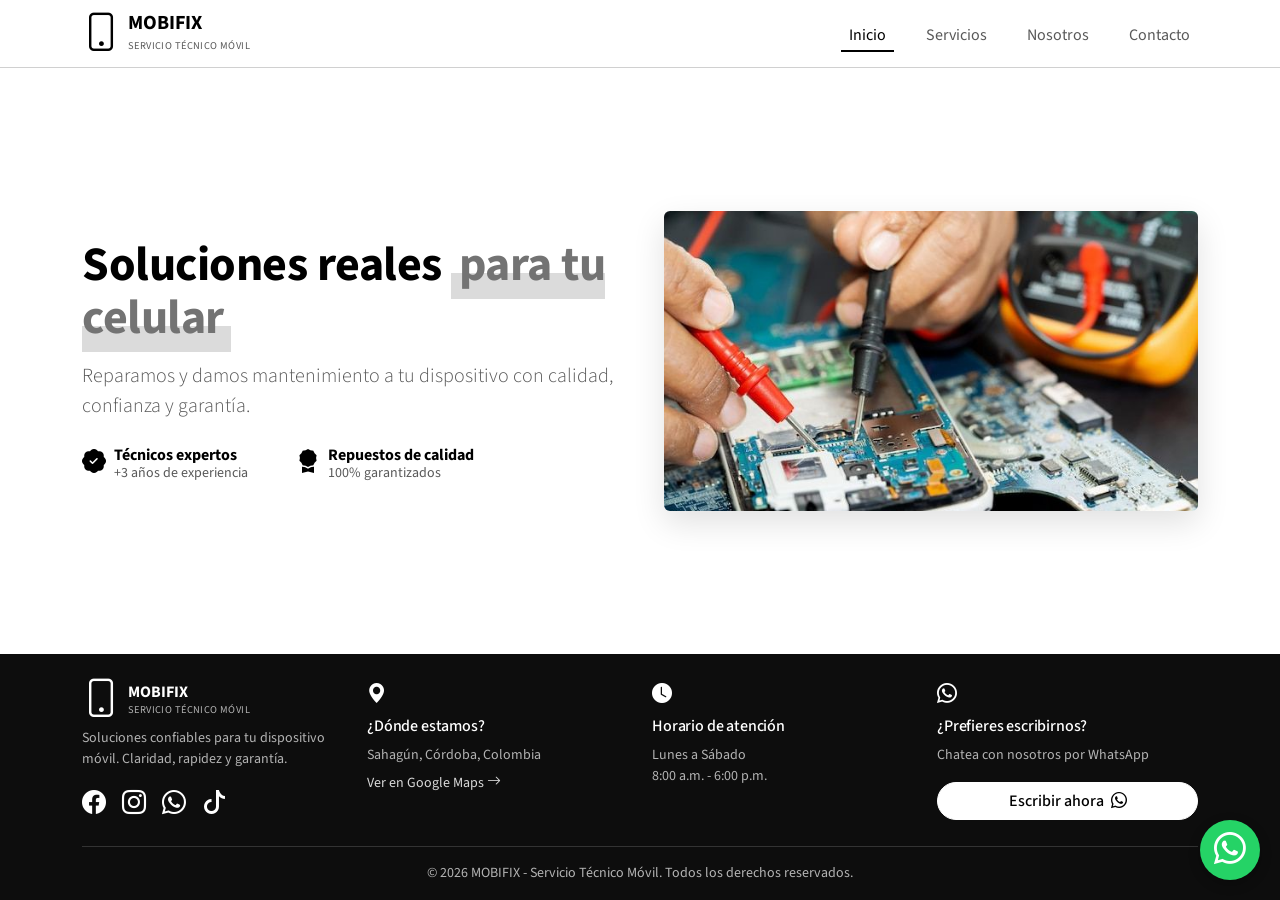
<file: index.html>
<!DOCTYPE html>
<html lang="es" data-bs-theme="light">
<head>
  <meta charset="UTF-8">
  <meta name="viewport" content="width=device-width, initial-scale=1">
  <title>MobiFix | Servicio Técnico Móvil</title>
  <meta name="description" content="Reparación y mantenimiento de celulares en Sahagún, Córdoba. Técnicos expertos, repuestos de calidad y garantía.">

  <link rel="stylesheet" href="css/bootstrap.css">
  <link rel="stylesheet" href="https://cdn.jsdelivr.net/npm/bootstrap-icons@1.11.3/font/bootstrap-icons.min.css">
  <link rel="stylesheet" href="css/estilos.css">
</head>
<body class="d-flex flex-column min-vh-100">

  <header class="site-header border-bottom">
    <nav class="navbar navbar-expand-lg">
      <div class="container">

        <a class="navbar-brand d-flex align-items-center gap-2" href="index.html">
          <i class="bi bi-phone brand-icon"></i>
          <span class="lh-1">
            <span class="d-block fw-bold">MOBIFIX</span>
            <small class="brand-sub">SERVICIO TÉCNICO MÓVIL</small>
          </span>
        </a>
        <button class="navbar-toggler border-0" type="button" data-bs-toggle="offcanvas"
                data-bs-target="#menuMovil" aria-controls="menuMovil" aria-label="Abrir menú">
          <i class="bi bi-list fs-1"></i>
        </button>
        <ul class="navbar-nav ms-auto d-none d-lg-flex flex-row gap-4">
          <li class="nav-item"><a class="nav-link active" aria-current="page" href="index.html">Inicio</a></li>
          <li class="nav-item"><a class="nav-link" href="index_servicios.html">Servicios</a></li>
          <li class="nav-item"><a class="nav-link" href="index_informacion.html">Nosotros</a></li>
          <li class="nav-item"><a class="nav-link" href="index_contacto.html">Contacto</a></li>
        </ul>
      </div>
    </nav>
  </header>

  <div class="offcanvas offcanvas-top menu-movil" tabindex="-1" id="menuMovil" aria-labelledby="menuMovilTitulo">
    <div class="offcanvas-header border-bottom">
      <div class="d-flex align-items-center gap-2" id="menuMovilTitulo">
        <i class="bi bi-phone brand-icon"></i>
        <span class="lh-1">
          <span class="d-block fw-bold">MOBIFIX</span>
          <small class="brand-sub">SERVICIO TÉCNICO MÓVIL</small>
        </span>
      </div>
      <button type="button" class="btn-close" data-bs-dismiss="offcanvas" aria-label="Cerrar menú"></button>
    </div>
    <div class="offcanvas-body p-0">
      <ul class="list-group list-group-flush">
        <li class="list-group-item"><a href="index.html"><i class="bi bi-house-door-fill"></i> Inicio</a></li>
        <li class="list-group-item"><a href="index_servicios.html"><i class="bi bi-wrench-adjustable"></i> Servicios</a></li>
        <li class="list-group-item"><a href="index_informacion.html"><i class="bi bi-people-fill"></i> Nosotros</a></li>
        <li class="list-group-item"><a href="index_contacto.html"><i class="bi bi-envelope-fill"></i> Contacto</a></li>
      </ul>
    </div>
  </div>

  <main class="flex-grow-1 d-flex align-items-center">
    <section class="hero container py-5">
      <div class="row align-items-center g-4 g-lg-5">

        <div class="col-lg-6">
          <h1 class="display-5 fw-bold mb-3">
            Soluciones reales <span class="text-acento">para tu celular</span>
          </h1>
          <p class="lead text-secondary mb-4">
            Reparamos y damos mantenimiento a tu dispositivo con calidad, confianza y garantía.
          </p>

          <ul class="list-unstyled d-flex flex-column flex-sm-row gap-3 gap-sm-5 mb-0">
            <li class="d-flex align-items-start gap-2">
              <i class="bi bi-patch-check-fill fs-4"></i>
              <div class="lh-sm">
                <strong>Técnicos expertos</strong>
                <small class="d-block text-secondary">+3 años de experiencia</small>
              </div>
            </li>
            <li class="d-flex align-items-start gap-2">
              <i class="bi bi-award-fill fs-4"></i>
              <div class="lh-sm">
                <strong>Repuestos de calidad</strong>
                <small class="d-block text-secondary">100% garantizados</small>
              </div>
            </li>
          </ul>
        </div>

        <div class="col-lg-6">
           <img src="img/imagen_inicio.jpg" class="img-fluid rounded hero-foto" alt="imagen principal">
            </div>
          </div>
        </div>

      </div>
    </section>
  </main>

  <footer class="site-footer border-top pt-4">
    <div class="container">
      <div class="row g-4 pb-4">

        <div class="col-12 col-md-6 col-lg-3">
          <div class="d-flex align-items-center gap-2 mb-2">
            <i class="bi bi-phone brand-icon"></i>
            <span class="lh-1">
              <span class="d-block fw-bold">MOBIFIX</span>
              <small class="brand-sub">SERVICIO TÉCNICO MÓVIL</small>
            </span>
          </div>
          <p class="small text-secondary mb-3">
            Soluciones confiables para tu dispositivo móvil. Claridad, rapidez y garantía.
          </p>
          <div class="redes d-flex gap-3 fs-4">
            <a href="#" aria-label="Facebook"><i class="bi bi-facebook"></i></a>
            <a href="#" aria-label="Instagram"><i class="bi bi-instagram"></i></a>
            <a href="#" aria-label="WhatsApp"><i class="bi bi-whatsapp"></i></a>
            <a href="#" aria-label="TikTok"><i class="bi bi-tiktok"></i></a>
          </div>
        </div>

        <div class="col-12 col-md-6 col-lg-3">
          <i class="bi bi-geo-alt-fill fs-5"></i>
          <h2 class="h6 mt-2">¿Dónde estamos?</h2>
          <p class="small text-secondary mb-1">Sahagún, Córdoba, Colombia</p>
          <a class="small" href="https://maps.google.com/?q=Sahagún,+Córdoba,+Colombia" target="_blank" rel="noopener">
            Ver en Google Maps <i class="bi bi-arrow-right"></i>
          </a>
        </div>

        <div class="col-12 col-md-6 col-lg-3">
          <i class="bi bi-clock-fill fs-5"></i>
          <h2 class="h6 mt-2">Horario de atención</h2>
          <p class="small text-secondary mb-0">Lunes a Sábado<br>8:00 a.m. - 6:00 p.m.</p>
        </div>

        <div class="col-12 col-md-6 col-lg-3">
          <i class="bi bi-whatsapp fs-5"></i>
          <h2 class="h6 mt-2">¿Prefieres escribirnos?</h2>
          <p class="small text-secondary">Chatea con nosotros por WhatsApp</p>
          <a class="btn btn-whatsapp w-100" href="https://wa.me/573225640018" target="_blank" rel="noopener">
            Escribir ahora <i class="bi bi-whatsapp ms-1"></i>
          </a>
        </div>

      </div>

      <div class="border-top py-3 text-center small text-secondary">
        © 2026 MOBIFIX - Servicio Técnico Móvil. Todos los derechos reservados.
      </div>
    </div>
  </footer>

  <a href="https://wa.me/573225640018?text=Hola%2C%20quisiera%20información%20sobre%20una%20reparación"
     class="whatsapp-flotante" target="_blank" rel="noopener" aria-label="Escríbenos por WhatsApp">
    <i class="bi bi-whatsapp"></i>
  </a>

  <script src="js/bootstrap.bundle.js"></script>
</body>
</html>
</file>
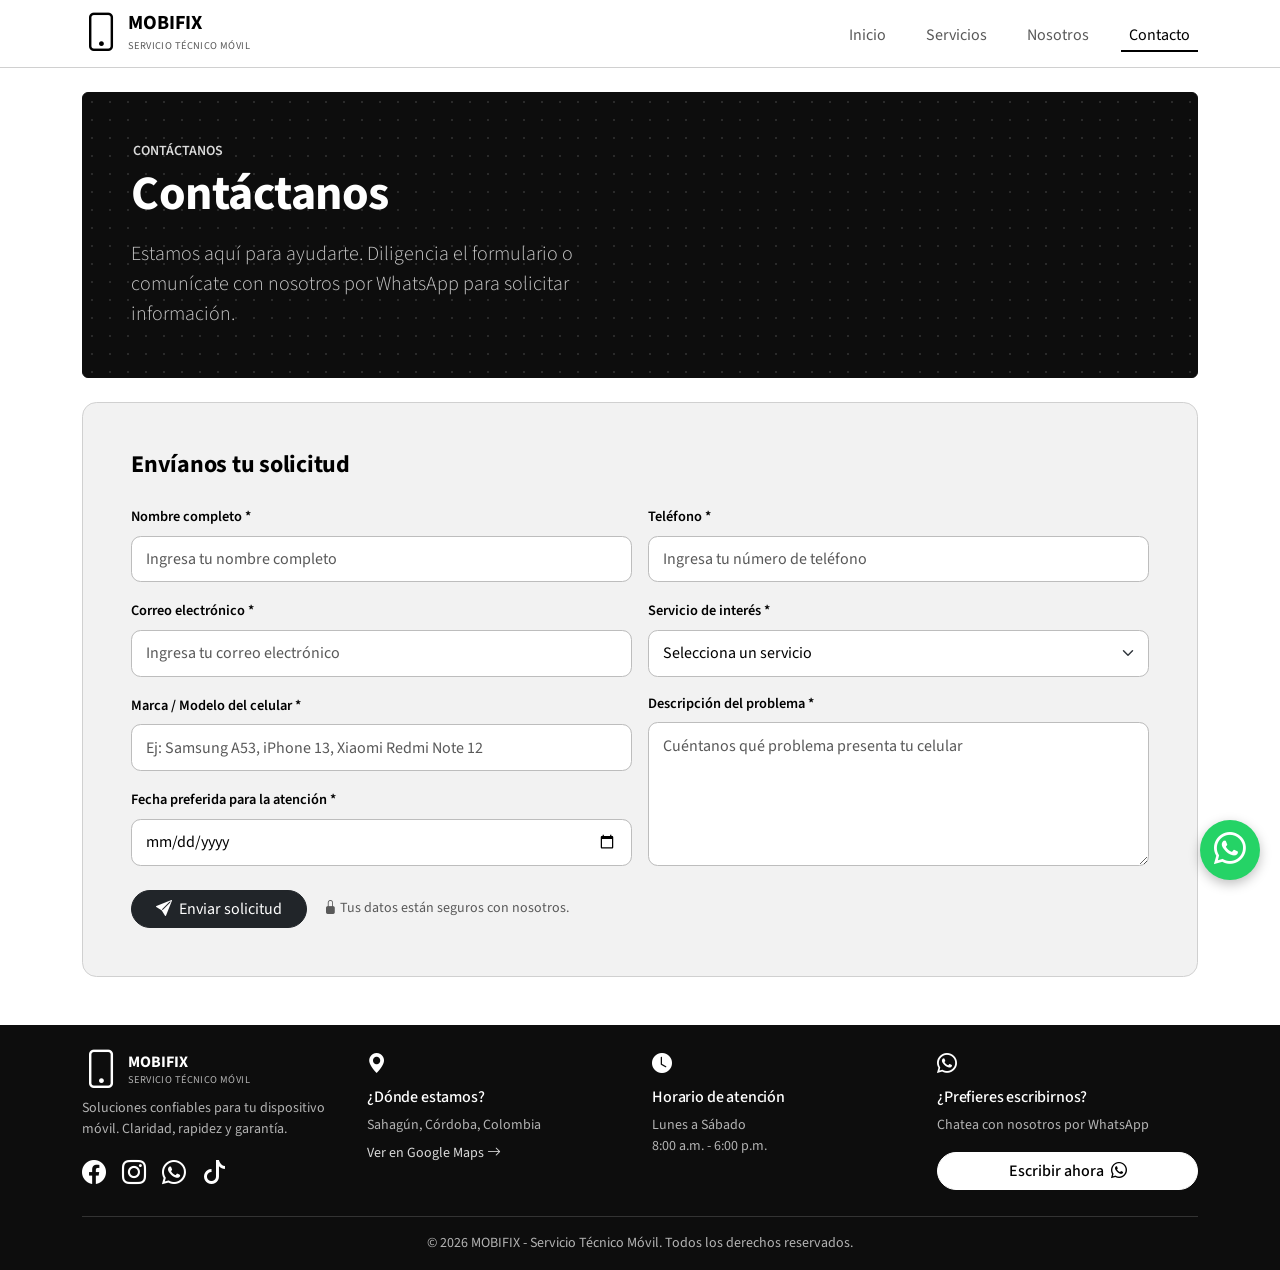
<file: index_contacto.html>
<!DOCTYPE html>
<html lang="es" data-bs-theme="light">
<head>
  <meta charset="UTF-8">
  <meta name="viewport" content="width=device-width, initial-scale=1">
  <title>Contacto | MobiFix</title>
  <meta name="description" content="Solicita una revisión técnica para tu celular en MobiFix, Sahagún, Córdoba, o escríbenos por WhatsApp.">

  <link rel="stylesheet" href="css/bootstrap.css">
  <link rel="stylesheet" href="https://cdn.jsdelivr.net/npm/bootstrap-icons@1.11.3/font/bootstrap-icons.min.css">
  <link rel="stylesheet" href="css/estilos.css">
</head>
<body class="d-flex flex-column min-vh-100">

  <header class="site-header border-bottom">
    <nav class="navbar navbar-expand-lg">
      <div class="container">

        <a class="navbar-brand d-flex align-items-center gap-2" href="index.html">
          <i class="bi bi-phone brand-icon"></i>
          <span class="lh-1">
            <span class="d-block fw-bold">MOBIFIX</span>
            <small class="brand-sub">SERVICIO TÉCNICO MÓVIL</small>
          </span>
        </a>

        <button class="navbar-toggler border-0" type="button" data-bs-toggle="offcanvas"
                data-bs-target="#menuMovil" aria-controls="menuMovil" aria-label="Abrir menú">
          <i class="bi bi-list fs-1"></i>
        </button>

        <ul class="navbar-nav ms-auto d-none d-lg-flex flex-row gap-4">
          <li class="nav-item"><a class="nav-link" href="index.html">Inicio</a></li>
          <li class="nav-item"><a class="nav-link" href="index_servicios.html">Servicios</a></li>
          <li class="nav-item"><a class="nav-link" href="index_informacion.html">Nosotros</a></li>
          <li class="nav-item"><a class="nav-link active" aria-current="page" href="index_contacto.html">Contacto</a></li>
        </ul>
      </div>
    </nav>
  </header>

  <div class="offcanvas offcanvas-top menu-movil" tabindex="-1" id="menuMovil" aria-labelledby="menuMovilTitulo">
    <div class="offcanvas-header border-bottom">
      <div class="d-flex align-items-center gap-2" id="menuMovilTitulo">
        <i class="bi bi-phone brand-icon"></i>
        <span class="lh-1">
          <span class="d-block fw-bold">MOBIFIX</span>
          <small class="brand-sub">SERVICIO TÉCNICO MÓVIL</small>
        </span>
      </div>
      <button type="button" class="btn-close" data-bs-dismiss="offcanvas" aria-label="Cerrar menú"></button>
    </div>
    <div class="offcanvas-body p-0">
      <ul class="list-group list-group-flush">
        <li class="list-group-item"><a href="index.html"><i class="bi bi-house-door-fill"></i> Inicio</a></li>
        <li class="list-group-item"><a href="index_servicios.html"><i class="bi bi-wrench-adjustable"></i> Servicios</a></li>
        <li class="list-group-item"><a href="index_informacion.html"><i class="bi bi-people-fill"></i> Nosotros</a></li>
        <li class="list-group-item"><a href="index_contacto.html"><i class="bi bi-envelope-fill"></i> Contacto</a></li>
      </ul>
    </div>
  </div>

  <main class="flex-grow-1">

    <!-- Portada -->
    <section class="container py-4">
      <div class="portada-nosotros rounded border p-4 p-lg-5">
        <p class="text-acento fw-semibold small text-uppercase mb-1">Contáctanos</p>
        <h1 class="display-5 fw-bold mb-3">Contáctanos</h1>
        <p class="lead text-secondary mb-0 col-lg-6 px-0">
          Estamos aquí para ayudarte. Diligencia el formulario o comunícate con nosotros por WhatsApp para solicitar información.
        </p>
      </div>
    </section>

    <section class="container pb-5">
      <div class="card tarjeta">
        <div class="card-body p-4 p-lg-5">
          <h2 class="h4 fw-bold mb-4">Envíanos tu solicitud</h2>

          <form action="#" method="post" id="formularioContacto">
            <div class="row g-3">

              <!-- Columna izquierda -->
              <div class="col-md-6 d-flex flex-column gap-3">
                <div>
                  <label for="nombre" class="form-label">Nombre completo *</label>
                  <input type="text" class="form-control" id="nombre" name="nombre"
                         placeholder="Ingresa tu nombre completo" autocomplete="name" required>
                </div>
                <div>
                  <label for="correo" class="form-label">Correo electrónico *</label>
                  <input type="email" class="form-control" id="correo" name="correo"
                         placeholder="Ingresa tu correo electrónico" autocomplete="email" required>
                </div>
                <div>
                  <label for="modelo" class="form-label">Marca / Modelo del celular *</label>
                  <input type="text" class="form-control" id="modelo" name="modelo"
                         placeholder="Ej: Samsung A53, iPhone 13, Xiaomi Redmi Note 12" required>
                </div>
                <div>
                  <label for="fecha" class="form-label">Fecha preferida para la atención *</label>
                  <input type="date" class="form-control" id="fecha" name="fecha" required>
                </div>
              </div>

              <div class="col-md-6 d-flex flex-column gap-3">
                <div>
                  <label for="telefono" class="form-label">Teléfono *</label>
                  <input type="tel" class="form-control" id="telefono" name="telefono"
                         placeholder="Ingresa tu número de teléfono" autocomplete="tel" required>
                </div>
                <div>
                  <label for="servicio" class="form-label">Servicio de interés *</label>
                  <select class="form-select" id="servicio" name="servicio" required>
                    <option value="" selected disabled>Selecciona un servicio</option>
                    <option value="pantalla">Cambio de pantalla</option>
                    <option value="bateria">Cambio de batería</option>
                    <option value="puerto">Puerto de carga</option>
                    <option value="software">Software</option>
                    <option value="diagnostico">Diagnóstico técnico</option>
                    <option value="mantenimiento">Mantenimiento</option>
                    <option value="otro">Otro</option>
                  </select>
                </div>
                <div class="flex-grow-1 d-flex flex-column">
                  <label for="descripcion" class="form-label">Descripción del problema *</label>
                  <textarea class="form-control flex-grow-1" id="descripcion" name="descripcion" rows="5"
                            placeholder="Cuéntanos qué problema presenta tu celular" required></textarea>
                </div>
              </div>

            </div>

            <div class="d-flex flex-column flex-sm-row align-items-sm-center gap-3 mt-4">
              <button type="submit" class="btn btn-dark px-4">
                <i class="bi bi-send-fill me-1"></i> Enviar solicitud
              </button>
              <small class="text-secondary"><i class="bi bi-lock-fill"></i> Tus datos están seguros con nosotros.</small>
            </div>
          </form>

        </div>
      </div>
    </section>
  </main>

  <footer class="site-footer border-top pt-4">
    <div class="container">
      <div class="row g-4 pb-4">

        <div class="col-12 col-md-6 col-lg-3">
          <div class="d-flex align-items-center gap-2 mb-2">
            <i class="bi bi-phone brand-icon"></i>
            <span class="lh-1">
              <span class="d-block fw-bold">MOBIFIX</span>
              <small class="brand-sub">SERVICIO TÉCNICO MÓVIL</small>
            </span>
          </div>
          <p class="small text-secondary mb-3">Soluciones confiables para tu dispositivo móvil. Claridad, rapidez y garantía.</p>
          <div class="redes d-flex gap-3 fs-4">
            <a href="#" aria-label="Facebook"><i class="bi bi-facebook"></i></a>
            <a href="#" aria-label="Instagram"><i class="bi bi-instagram"></i></a>
            <a href="#" aria-label="WhatsApp"><i class="bi bi-whatsapp"></i></a>
            <a href="#" aria-label="TikTok"><i class="bi bi-tiktok"></i></a>
          </div>
        </div>

        <div class="col-12 col-md-6 col-lg-3">
          <i class="bi bi-geo-alt-fill fs-5"></i>
          <h2 class="h6 mt-2">¿Dónde estamos?</h2>
          <p class="small text-secondary mb-1">Sahagún, Córdoba, Colombia</p>
          <a class="small" href="https://maps.google.com/?q=Sahagún,+Córdoba,+Colombia" target="_blank" rel="noopener">Ver en Google Maps <i class="bi bi-arrow-right"></i></a>
        </div>

        <div class="col-12 col-md-6 col-lg-3">
          <i class="bi bi-clock-fill fs-5"></i>
          <h2 class="h6 mt-2">Horario de atención</h2>
          <p class="small text-secondary mb-0">Lunes a Sábado<br>8:00 a.m. - 6:00 p.m.</p>
        </div>

        <div class="col-12 col-md-6 col-lg-3">
          <i class="bi bi-whatsapp fs-5"></i>
          <h2 class="h6 mt-2">¿Prefieres escribirnos?</h2>
          <p class="small text-secondary">Chatea con nosotros por WhatsApp</p>
          <a class="btn btn-whatsapp w-100" href="https://wa.me/573225640018" target="_blank" rel="noopener">Escribir ahora <i class="bi bi-whatsapp ms-1"></i></a>
        </div>

      </div>
      <div class="border-top py-3 text-center small text-secondary">
        © 2026 MOBIFIX - Servicio Técnico Móvil. Todos los derechos reservados.
      </div>
    </div>
  </footer>

  <a href="https://wa.me/573225640018?text=Hola%2C%20quisiera%20información%20sobre%20una%20reparación"
     class="whatsapp-flotante" target="_blank" rel="noopener" aria-label="Escríbenos por WhatsApp">
    <i class="bi bi-whatsapp"></i>
  </a>

  <script src="js/bootstrap.bundle.js"></script>
</body>
</html>
</file>
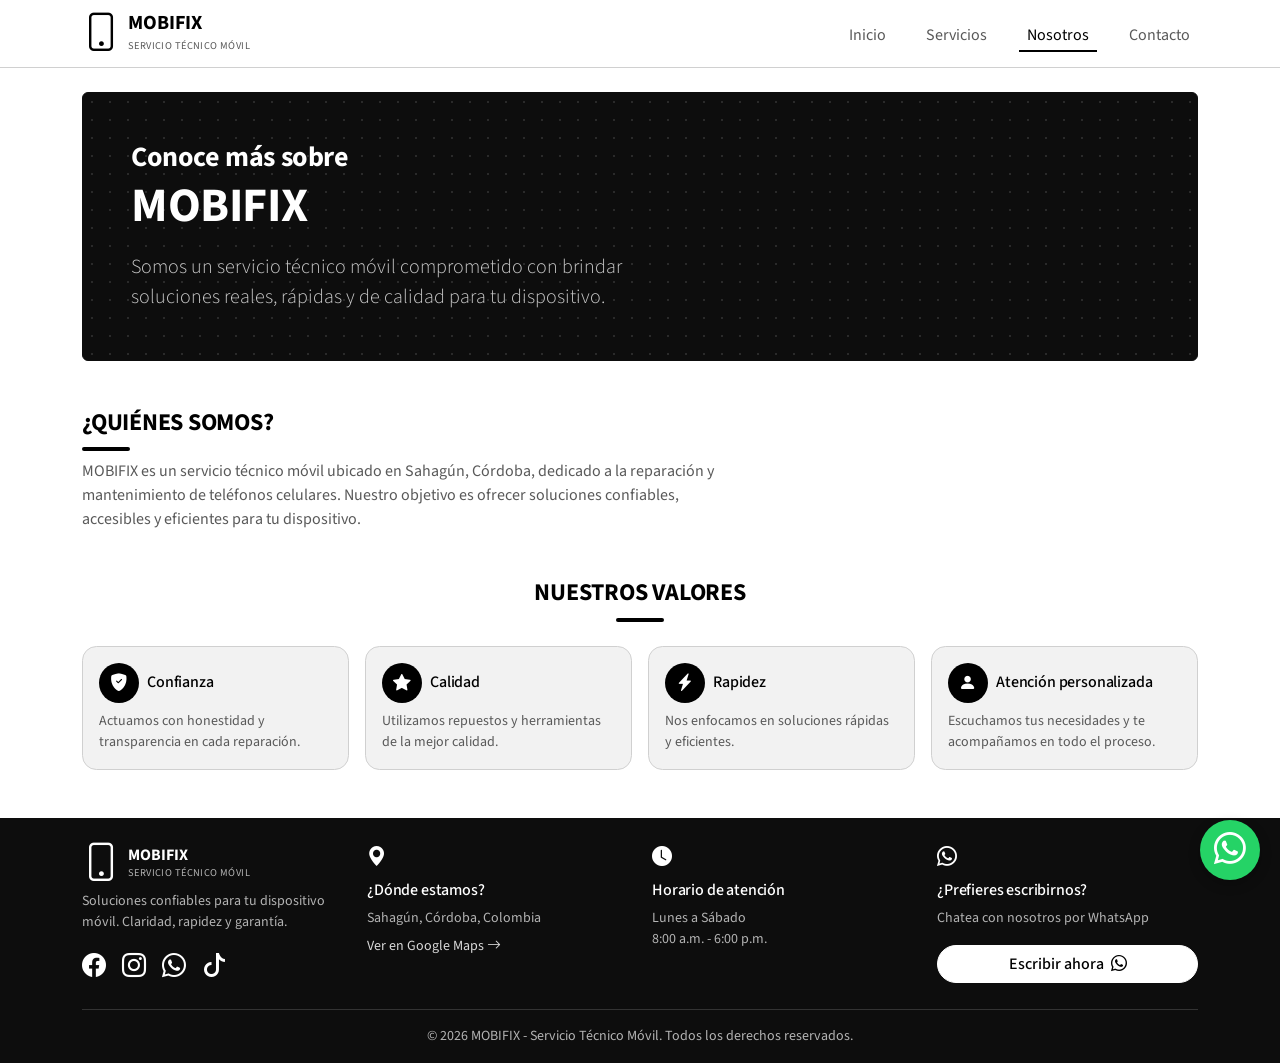
<file: index_informacion.html>
<!DOCTYPE html>
<html lang="es" data-bs-theme="light">
<head>
  <meta charset="UTF-8">
  <meta name="viewport" content="width=device-width, initial-scale=1">
  <title>Nosotros | MobiFix</title>
  <meta name="description" content="Conoce MobiFix, servicio técnico móvil en Sahagún, Córdoba: quiénes somos y nuestros valores.">

  <link rel="stylesheet" href="css/bootstrap.css">
  <link rel="stylesheet" href="https://cdn.jsdelivr.net/npm/bootstrap-icons@1.11.3/font/bootstrap-icons.min.css">
  <link rel="stylesheet" href="css/estilos.css">
</head>
<body class="d-flex flex-column min-vh-100">

  <header class="site-header border-bottom">
    <nav class="navbar navbar-expand-lg">
      <div class="container">

        <a class="navbar-brand d-flex align-items-center gap-2" href="index.html">
          <i class="bi bi-phone brand-icon"></i>
          <span class="lh-1">
            <span class="d-block fw-bold">MOBIFIX</span>
            <small class="brand-sub">SERVICIO TÉCNICO MÓVIL</small>
          </span>
        </a>

        <button class="navbar-toggler border-0" type="button" data-bs-toggle="offcanvas"
                data-bs-target="#menuMovil" aria-controls="menuMovil" aria-label="Abrir menú">
          <i class="bi bi-list fs-1"></i>
        </button>

        <ul class="navbar-nav ms-auto d-none d-lg-flex flex-row gap-4">
          <li class="nav-item"><a class="nav-link" href="index.html">Inicio</a></li>
          <li class="nav-item"><a class="nav-link" href="index_servicios.html">Servicios</a></li>
          <li class="nav-item"><a class="nav-link active" aria-current="page" href="index_informacion.html">Nosotros</a></li>
          <li class="nav-item"><a class="nav-link" href="index_contacto.html">Contacto</a></li>
        </ul>
      </div>
    </nav>
  </header>

  <div class="offcanvas offcanvas-top menu-movil" tabindex="-1" id="menuMovil" aria-labelledby="menuMovilTitulo">
    <div class="offcanvas-header border-bottom">
      <div class="d-flex align-items-center gap-2" id="menuMovilTitulo">
        <i class="bi bi-phone brand-icon"></i>
        <span class="lh-1">
          <span class="d-block fw-bold">MOBIFIX</span>
          <small class="brand-sub">SERVICIO TÉCNICO MÓVIL</small>
        </span>
      </div>
      <button type="button" class="btn-close" data-bs-dismiss="offcanvas" aria-label="Cerrar menú"></button>
    </div>
    <div class="offcanvas-body p-0">
      <ul class="list-group list-group-flush">
        <li class="list-group-item"><a href="index.html"><i class="bi bi-house-door-fill"></i> Inicio</a></li>
        <li class="list-group-item"><a href="index_servicios.html"><i class="bi bi-wrench-adjustable"></i> Servicios</a></li>
        <li class="list-group-item"><a href="index_informacion.html"><i class="bi bi-people-fill"></i> Nosotros</a></li>
        <li class="list-group-item"><a href="index_contacto.html"><i class="bi bi-envelope-fill"></i> Contacto</a></li>
      </ul>
    </div>
  </div>

  <main class="flex-grow-1">

    <section class="container py-4">
      <div class="portada-nosotros rounded border p-4 p-lg-5">
        <h1 class="fw-bold mb-3">
          <span class="d-block h3 fw-bold mb-1">Conoce más sobre</span>
          <span class="display-5 fw-bold">MOBIFIX</span>
        </h1>
        <p class="lead text-secondary mb-0 col-lg-6 px-0">
          Somos un servicio técnico móvil comprometido con brindar soluciones reales, rápidas y de calidad para tu dispositivo.
        </p>
      </div>
    </section>

    <section class="container py-4">
      <h2 class="h4 fw-bold text-uppercase">¿Quiénes somos?</h2>
      <p class="text-secondary col-lg-7 px-0 mb-0">
        MOBIFIX es un servicio técnico móvil ubicado en Sahagún, Córdoba, dedicado a la reparación y mantenimiento de teléfonos celulares. Nuestro objetivo es ofrecer soluciones confiables, accesibles y eficientes para tu dispositivo.
      </p>
    </section>

    <section class="container py-4 pb-5">
      <h2 class="h4 fw-bold text-uppercase text-center text-lg-center mb-4">Nuestros valores</h2>
      <div class="row g-3">

        <div class="col-12 col-md-6 col-lg-3">
          <div class="card tarjeta h-100">
            <div class="card-body">
              <h3 class="h6 d-flex align-items-center gap-2 mb-2"><i class="bi bi-shield-fill-check fs-4"></i> Confianza</h3>
              <p class="small text-secondary mb-0">Actuamos con honestidad y transparencia en cada reparación.</p>
            </div>
          </div>
        </div>

        <div class="col-12 col-md-6 col-lg-3">
          <div class="card tarjeta h-100">
            <div class="card-body">
              <h3 class="h6 d-flex align-items-center gap-2 mb-2"><i class="bi bi-star-fill fs-4"></i> Calidad</h3>
              <p class="small text-secondary mb-0">Utilizamos repuestos y herramientas de la mejor calidad.</p>
            </div>
          </div>
        </div>

        <div class="col-12 col-md-6 col-lg-3">
          <div class="card tarjeta h-100">
            <div class="card-body">
              <h3 class="h6 d-flex align-items-center gap-2 mb-2"><i class="bi bi-lightning-charge-fill fs-4"></i> Rapidez</h3>
              <p class="small text-secondary mb-0">Nos enfocamos en soluciones rápidas y eficientes.</p>
            </div>
          </div>
        </div>

        <div class="col-12 col-md-6 col-lg-3">
          <div class="card tarjeta h-100">
            <div class="card-body">
              <h3 class="h6 d-flex align-items-center gap-2 mb-2"><i class="bi bi-person-fill fs-4"></i> Atención personalizada</h3>
              <p class="small text-secondary mb-0">Escuchamos tus necesidades y te acompañamos en todo el proceso.</p>
            </div>
          </div>
        </div>

      </div>
    </section>
  </main>

  <footer class="site-footer border-top pt-4">
    <div class="container">
      <div class="row g-4 pb-4">

        <div class="col-12 col-md-6 col-lg-3">
          <div class="d-flex align-items-center gap-2 mb-2">
            <i class="bi bi-phone brand-icon"></i>
            <span class="lh-1">
              <span class="d-block fw-bold">MOBIFIX</span>
              <small class="brand-sub">SERVICIO TÉCNICO MÓVIL</small>
            </span>
          </div>
          <p class="small text-secondary mb-3">Soluciones confiables para tu dispositivo móvil. Claridad, rapidez y garantía.</p>
          <div class="redes d-flex gap-3 fs-4">
            <a href="#" aria-label="Facebook"><i class="bi bi-facebook"></i></a>
            <a href="#" aria-label="Instagram"><i class="bi bi-instagram"></i></a>
            <a href="#" aria-label="WhatsApp"><i class="bi bi-whatsapp"></i></a>
            <a href="#" aria-label="TikTok"><i class="bi bi-tiktok"></i></a>
          </div>
        </div>

        <div class="col-12 col-md-6 col-lg-3">
          <i class="bi bi-geo-alt-fill fs-5"></i>
          <h2 class="h6 mt-2">¿Dónde estamos?</h2>
          <p class="small text-secondary mb-1">Sahagún, Córdoba, Colombia</p>
          <a class="small" href="https://maps.google.com/?q=Sahagún,+Córdoba,+Colombia" target="_blank" rel="noopener">Ver en Google Maps <i class="bi bi-arrow-right"></i></a>
        </div>

        <div class="col-12 col-md-6 col-lg-3">
          <i class="bi bi-clock-fill fs-5"></i>
          <h2 class="h6 mt-2">Horario de atención</h2>
          <p class="small text-secondary mb-0">Lunes a Sábado<br>8:00 a.m. - 6:00 p.m.</p>
        </div>

        <div class="col-12 col-md-6 col-lg-3">
          <i class="bi bi-whatsapp fs-5"></i>
          <h2 class="h6 mt-2">¿Prefieres escribirnos?</h2>
          <p class="small text-secondary">Chatea con nosotros por WhatsApp</p>
          <a class="btn btn-whatsapp w-100" href="https://wa.me/573225640018" target="_blank" rel="noopener">Escribir ahora <i class="bi bi-whatsapp ms-1"></i></a>
        </div>

      </div>
      <div class="border-top py-3 text-center small text-secondary">
        © 2026 MOBIFIX - Servicio Técnico Móvil. Todos los derechos reservados.
      </div>
    </div>
  </footer>

  <a href="https://wa.me/573225640018?text=Hola%2C%20quisiera%20información%20sobre%20una%20reparación"
     class="whatsapp-flotante" target="_blank" rel="noopener" aria-label="Escríbenos por WhatsApp">
    <i class="bi bi-whatsapp"></i>
  </a>

  <script src="js/bootstrap.bundle.js"></script>
</body>
</html>
</file>
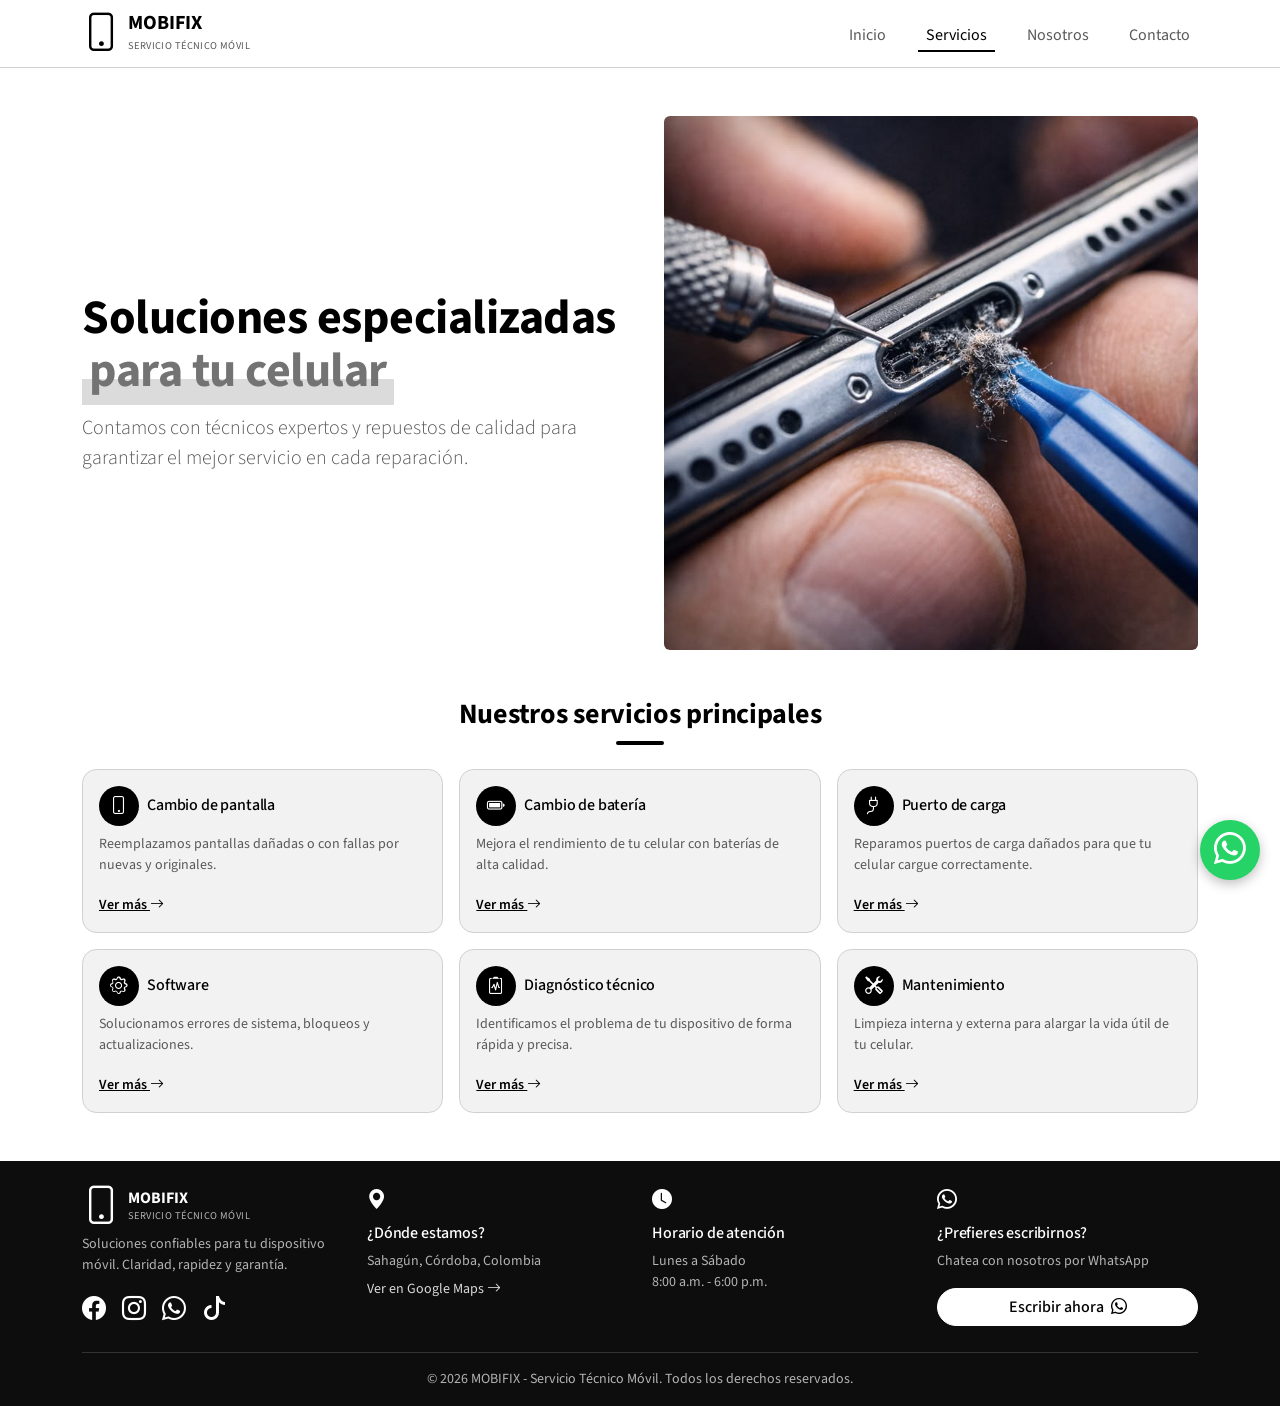
<file: index_servicios.html>
<!DOCTYPE html>
<html lang="es" data-bs-theme="light">
<head>
  <meta charset="UTF-8">
  <meta name="viewport" content="width=device-width, initial-scale=1">
  <title>Servicios | MobiFix</title>
  <meta name="description" content="Cambio de pantalla, batería, puerto de carga, software, diagnóstico y mantenimiento de celulares en Sahagún, Córdoba.">

  <link rel="stylesheet" href="css/bootstrap.css">
  <link rel="stylesheet" href="https://cdn.jsdelivr.net/npm/bootstrap-icons@1.11.3/font/bootstrap-icons.min.css">
  <link rel="stylesheet" href="css/estilos.css">
</head>
<body class="d-flex flex-column min-vh-100">

  <header class="site-header border-bottom">
    <nav class="navbar navbar-expand-lg">
      <div class="container">

        <a class="navbar-brand d-flex align-items-center gap-2" href="index.html">
          <i class="bi bi-phone brand-icon"></i>
          <span class="lh-1">
            <span class="d-block fw-bold">MOBIFIX</span>
            <small class="brand-sub">SERVICIO TÉCNICO MÓVIL</small>
          </span>
        </a>

        <button class="navbar-toggler border-0" type="button" data-bs-toggle="offcanvas"
                data-bs-target="#menuMovil" aria-controls="menuMovil" aria-label="Abrir menú">
          <i class="bi bi-list fs-1"></i>
        </button>

        <ul class="navbar-nav ms-auto d-none d-lg-flex flex-row gap-4">
          <li class="nav-item"><a class="nav-link" href="index.html">Inicio</a></li>
          <li class="nav-item"><a class="nav-link active" aria-current="page" href="index_servicios.html">Servicios</a></li>
          <li class="nav-item"><a class="nav-link" href="index_informacion.html">Nosotros</a></li>
          <li class="nav-item"><a class="nav-link" href="index_contacto.html">Contacto</a></li>
        </ul>
      </div>
    </nav>
  </header>


  <div class="offcanvas offcanvas-top menu-movil" tabindex="-1" id="menuMovil" aria-labelledby="menuMovilTitulo">
    <div class="offcanvas-header border-bottom">
      <div class="d-flex align-items-center gap-2" id="menuMovilTitulo">
        <i class="bi bi-phone brand-icon"></i>
        <span class="lh-1">
          <span class="d-block fw-bold">MOBIFIX</span>
          <small class="brand-sub">SERVICIO TÉCNICO MÓVIL</small>
        </span>
      </div>
      <button type="button" class="btn-close" data-bs-dismiss="offcanvas" aria-label="Cerrar menú"></button>
    </div>
    <div class="offcanvas-body p-0">
      <ul class="list-group list-group-flush">
        <li class="list-group-item"><a href="index.html"><i class="bi bi-house-door-fill"></i> Inicio</a></li>
        <li class="list-group-item"><a href="index_servicios.html"><i class="bi bi-wrench-adjustable"></i> Servicios</a></li>
        <li class="list-group-item"><a href="index_informacion.html"><i class="bi bi-people-fill"></i> Nosotros</a></li>
        <li class="list-group-item"><a href="index_contacto.html"><i class="bi bi-envelope-fill"></i> Contacto</a></li>
      </ul>
    </div>
  </div>

  <main class="flex-grow-1">

    <section class="hero container py-5">
      <div class="row align-items-center g-4 g-lg-5">
        <div class="col-lg-6">
          <h1 class="display-5 fw-bold mb-3">
            Soluciones especializadas <span class="text-acento">para tu celular</span>
          </h1>
          <p class="lead text-secondary mb-0">
            Contamos con técnicos expertos y repuestos de calidad para garantizar el mejor servicio en cada reparación.
          </p>
        </div>
        <div class="col-lg-6">
          <img src="img/imagen_servicio_principal.jpg" class="img-fluid rounded" alt="imagen servicio principal">
            </div>
          </div>
        </div>
      </div>
    </section>

    <section class="container pb-5">
      <h2 class="h3 fw-bold text-center mb-4">Nuestros servicios principales</h2>

      <div class="row g-3">

        <div class="col-6 col-lg-4">
          <div class="card tarjeta h-100">
            <div class="card-body">
              <h3 class="h6 d-flex align-items-center gap-2 mb-2"><i class="bi bi-phone fs-5"></i> Cambio de pantalla</h3>
              <p class="small text-secondary">Reemplazamos pantallas dañadas o con fallas por nuevas y originales.</p>
              <a href="#" class="small fw-semibold stretched-link" data-bs-toggle="modal" data-bs-target="#modalPantalla">Ver más <i class="bi bi-arrow-right"></i></a>
            </div>
          </div>
        </div>

        <div class="col-6 col-lg-4">
          <div class="card tarjeta h-100">
            <div class="card-body">
              <h3 class="h6 d-flex align-items-center gap-2 mb-2"><i class="bi bi-battery-full fs-5"></i> Cambio de batería</h3>
              <p class="small text-secondary">Mejora el rendimiento de tu celular con baterías de alta calidad.</p>
              <a href="#" class="small fw-semibold stretched-link" data-bs-toggle="modal" data-bs-target="#modalBateria">Ver más <i class="bi bi-arrow-right"></i></a>
            </div>
          </div>
        </div>

        <div class="col-6 col-lg-4">
          <div class="card tarjeta h-100">
            <div class="card-body">
              <h3 class="h6 d-flex align-items-center gap-2 mb-2"><i class="bi bi-plug fs-5"></i> Puerto de carga</h3>
              <p class="small text-secondary">Reparamos puertos de carga dañados para que tu celular cargue correctamente.</p>
              <a href="#" class="small fw-semibold stretched-link" data-bs-toggle="modal" data-bs-target="#modalPuerto">Ver más <i class="bi bi-arrow-right"></i></a>
            </div>
          </div>
        </div>

        <div class="col-6 col-lg-4">
          <div class="card tarjeta h-100">
            <div class="card-body">
              <h3 class="h6 d-flex align-items-center gap-2 mb-2"><i class="bi bi-gear fs-5"></i> Software</h3>
              <p class="small text-secondary">Solucionamos errores de sistema, bloqueos y actualizaciones.</p>
              <a href="#" class="small fw-semibold stretched-link" data-bs-toggle="modal" data-bs-target="#modalSoftware">Ver más <i class="bi bi-arrow-right"></i></a>
            </div>
          </div>
        </div>

        <div class="col-6 col-lg-4">
          <div class="card tarjeta h-100">
            <div class="card-body">
              <h3 class="h6 d-flex align-items-center gap-2 mb-2"><i class="bi bi-clipboard2-pulse fs-5"></i> Diagnóstico técnico</h3>
              <p class="small text-secondary">Identificamos el problema de tu dispositivo de forma rápida y precisa.</p>
              <a href="#" class="small fw-semibold stretched-link" data-bs-toggle="modal" data-bs-target="#modalDiagnostico">Ver más <i class="bi bi-arrow-right"></i></a>
            </div>
          </div>
        </div>

        <div class="col-6 col-lg-4">
          <div class="card tarjeta h-100">
            <div class="card-body">
              <h3 class="h6 d-flex align-items-center gap-2 mb-2"><i class="bi bi-tools fs-5"></i> Mantenimiento</h3>
              <p class="small text-secondary">Limpieza interna y externa para alargar la vida útil de tu celular.</p>
              <a href="#" class="small fw-semibold stretched-link" data-bs-toggle="modal" data-bs-target="#modalMantenimiento">Ver más <i class="bi bi-arrow-right"></i></a>
            </div>
          </div>
        </div>

      </div>
    </section>
  </main>

  <div class="modal fade" id="modalPantalla" tabindex="-1" aria-labelledby="tituloPantalla" aria-hidden="true">
    <div class="modal-dialog modal-xl modal-dialog-scrollable modal-fullscreen-md-down">
      <div class="modal-content">
        <div class="modal-header">
          <button type="button" class="btn btn-sm btn-outline-secondary" data-bs-dismiss="modal"><i class="bi bi-arrow-left"></i> Volver a servicios</button>
          <button type="button" class="btn-close" data-bs-dismiss="modal" aria-label="Cerrar"></button>
        </div>
        <div class="modal-body">
          <div class="row align-items-center g-4 mb-4">
            <div class="col-lg-6">
              <h2 class="display-6 fw-bold" id="tituloPantalla">Cambio de <span class="text-acento">pantalla</span></h2>
              <p class="text-secondary">Reemplazamos pantallas dañadas o con fallas por nuevas y originales, devolviendo la imagen y funcionalidad perfecta a tu celular.</p>
              <a href="index_contacto.html" class="btn btn-dark">Solicitar reparación <i class="bi bi-chat-fill ms-1"></i></a>
            </div>
            <div class="col-lg-6">
              <div class="hero-imagen ratio ratio-16x9 rounded border" role="img" aria-label="Imagen del servicio (pendiente)">
                <div class="d-flex align-items-center justify-content-center text-secondary"><i class="bi bi-image fs-1"></i></div>
              </div>
            </div>
          </div>
          <div class="row g-3">
            <div class="col-lg-4"><div class="card tarjeta h-100"><div class="card-body">
              <h3 class="h5 d-flex align-items-center gap-2"><i class="bi bi-question-circle-fill"></i> ¿Qué problema soluciona?</h3>
              <p class="small text-secondary mb-0">Pantallas rotas, con rayas, manchas, parpadeos, táctil que no responde o display que no enciende.</p>
            </div></div></div>
            <div class="col-lg-4"><div class="card tarjeta h-100"><div class="card-body">
              <h3 class="h5 d-flex align-items-center gap-2"><i class="bi bi-shield-fill-check"></i> ¿Qué incluye el servicio?</h3>
              <ul class="small text-secondary mb-0 ps-3">
                <li>Reemplazo de pantalla por repuesto de alta calidad.</li>
                <li>Instalación profesional por técnicos expertos.</li>
                <li>Pruebas completas antes de la entrega.</li>
                <li>Limpieza interna y externa del equipo.</li>
                <li>Garantía por el trabajo realizado.</li>
              </ul>
            </div></div></div>
            <div class="col-lg-4"><div class="card tarjeta h-100"><div class="card-body">
              <h3 class="h5 d-flex align-items-center gap-2"><i class="bi bi-phone"></i> Dispositivos compatibles</h3>
              <p class="small text-secondary mb-0">Trabajamos con las principales marcas y modelos del mercado.</p>
            </div></div></div>
          </div>
        </div>
      </div>
    </div>
  </div>

  <div class="modal fade" id="modalBateria" tabindex="-1" aria-labelledby="tituloBateria" aria-hidden="true">
    <div class="modal-dialog modal-xl modal-dialog-scrollable modal-fullscreen-md-down">
      <div class="modal-content">
        <div class="modal-header">
          <button type="button" class="btn btn-sm btn-outline-secondary" data-bs-dismiss="modal"><i class="bi bi-arrow-left"></i> Volver a servicios</button>
          <button type="button" class="btn-close" data-bs-dismiss="modal" aria-label="Cerrar"></button>
        </div>
        <div class="modal-body">
          <div class="row align-items-center g-4 mb-4">
            <div class="col-lg-6">
              <h2 class="display-6 fw-bold" id="tituloBateria">Cambio de <span class="text-acento">batería</span></h2>
              <p class="text-secondary">Mejoramos el rendimiento de tu celular instalando baterías de alta calidad, para que vuelva a durar todo el día.</p>
              <a href="index_contacto.html" class="btn btn-dark">Solicitar reparación <i class="bi bi-chat-fill ms-1"></i></a>
            </div>
            <div class="col-lg-6">
              <div class="hero-imagen ratio ratio-16x9 rounded border" role="img" aria-label="Imagen del servicio (pendiente)">
                <div class="d-flex align-items-center justify-content-center text-secondary"><i class="bi bi-image fs-1"></i></div>
              </div>
            </div>
          </div>
          <div class="row g-3">
            <div class="col-lg-4"><div class="card tarjeta h-100"><div class="card-body">
              <h3 class="h5 d-flex align-items-center gap-2"><i class="bi bi-question-circle-fill"></i> ¿Qué problema soluciona?</h3>
              <p class="small text-secondary mb-0">Batería que se descarga rápido, celular que se apaga solo, calentamiento excesivo o batería hinchada.</p>
            </div></div></div>
            <div class="col-lg-4"><div class="card tarjeta h-100"><div class="card-body">
              <h3 class="h5 d-flex align-items-center gap-2"><i class="bi bi-shield-fill-check"></i> ¿Qué incluye el servicio?</h3>
              <ul class="small text-secondary mb-0 ps-3">
                <li>Batería nueva de alta calidad.</li>
                <li>Instalación profesional por técnicos expertos.</li>
                <li>Prueba de carga y descarga antes de la entrega.</li>
                <li>Revisión del sistema de carga.</li>
                <li>Garantía por el trabajo realizado.</li>
              </ul>
            </div></div></div>
            <div class="col-lg-4"><div class="card tarjeta h-100"><div class="card-body">
              <h3 class="h5 d-flex align-items-center gap-2"><i class="bi bi-phone"></i> Dispositivos compatibles</h3>
              <p class="small text-secondary mb-0">Trabajamos con las principales marcas y modelos del mercado.</p>
            </div></div></div>
          </div>
        </div>
      </div>
    </div>
  </div>

  <div class="modal fade" id="modalPuerto" tabindex="-1" aria-labelledby="tituloPuerto" aria-hidden="true">
    <div class="modal-dialog modal-xl modal-dialog-scrollable modal-fullscreen-md-down">
      <div class="modal-content">
        <div class="modal-header">
          <button type="button" class="btn btn-sm btn-outline-secondary" data-bs-dismiss="modal"><i class="bi bi-arrow-left"></i> Volver a servicios</button>
          <button type="button" class="btn-close" data-bs-dismiss="modal" aria-label="Cerrar"></button>
        </div>
        <div class="modal-body">
          <div class="row align-items-center g-4 mb-4">
            <div class="col-lg-6">
              <h2 class="display-6 fw-bold" id="tituloPuerto">Puerto de <span class="text-acento">carga</span></h2>
              <p class="text-secondary">Reparamos o reemplazamos puertos de carga dañados para que tu celular cargue de forma correcta y estable.</p>
              <a href="index_contacto.html" class="btn btn-dark">Solicitar reparación <i class="bi bi-chat-fill ms-1"></i></a>
            </div>
            <div class="col-lg-6">
              <div class="hero-imagen ratio ratio-16x9 rounded border" role="img" aria-label="Imagen del servicio (pendiente)">
                <div class="d-flex align-items-center justify-content-center text-secondary"><i class="bi bi-image fs-1"></i></div>
              </div>
            </div>
          </div>
          <div class="row g-3">
            <div class="col-lg-4"><div class="card tarjeta h-100"><div class="card-body">
              <h3 class="h5 d-flex align-items-center gap-2"><i class="bi bi-question-circle-fill"></i> ¿Qué problema soluciona?</h3>
              <p class="small text-secondary mb-0">El celular no carga, carga lento, el cable se mueve o solo carga en cierta posición.</p>
            </div></div></div>
            <div class="col-lg-4"><div class="card tarjeta h-100"><div class="card-body">
              <h3 class="h5 d-flex align-items-center gap-2"><i class="bi bi-shield-fill-check"></i> ¿Qué incluye el servicio?</h3>
              <ul class="small text-secondary mb-0 ps-3">
                <li>Limpieza o cambio del puerto de carga.</li>
                <li>Instalación profesional por técnicos expertos.</li>
                <li>Prueba de carga antes de la entrega.</li>
                <li>Revisión del cable y del cargador.</li>
                <li>Garantía por el trabajo realizado.</li>
              </ul>
            </div></div></div>
            <div class="col-lg-4"><div class="card tarjeta h-100"><div class="card-body">
              <h3 class="h5 d-flex align-items-center gap-2"><i class="bi bi-phone"></i> Dispositivos compatibles</h3>
              <p class="small text-secondary mb-0">Trabajamos con las principales marcas y modelos del mercado.</p>
            </div></div></div>
          </div>
        </div>
      </div>
    </div>
  </div>

  <div class="modal fade" id="modalSoftware" tabindex="-1" aria-labelledby="tituloSoftware" aria-hidden="true">
    <div class="modal-dialog modal-xl modal-dialog-scrollable modal-fullscreen-md-down">
      <div class="modal-content">
        <div class="modal-header">
          <button type="button" class="btn btn-sm btn-outline-secondary" data-bs-dismiss="modal"><i class="bi bi-arrow-left"></i> Volver a servicios</button>
          <button type="button" class="btn-close" data-bs-dismiss="modal" aria-label="Cerrar"></button>
        </div>
        <div class="modal-body">
          <div class="row align-items-center g-4 mb-4">
            <div class="col-lg-6">
              <h2 class="display-6 fw-bold" id="tituloSoftware">Servicio de <span class="text-acento">software</span></h2>
              <p class="text-secondary">Solucionamos errores del sistema, bloqueos y problemas de actualización para que tu celular funcione como nuevo.</p>
              <a href="index_contacto.html" class="btn btn-dark">Solicitar reparación <i class="bi bi-chat-fill ms-1"></i></a>
            </div>
            <div class="col-lg-6">
              <div class="hero-imagen ratio ratio-16x9 rounded border" role="img" aria-label="Imagen del servicio (pendiente)">
                <div class="d-flex align-items-center justify-content-center text-secondary"><i class="bi bi-image fs-1"></i></div>
              </div>
            </div>
          </div>
          <div class="row g-3">
            <div class="col-lg-4"><div class="card tarjeta h-100"><div class="card-body">
              <h3 class="h5 d-flex align-items-center gap-2"><i class="bi bi-question-circle-fill"></i> ¿Qué problema soluciona?</h3>
              <p class="small text-secondary mb-0">Celular lento, que se reinicia solo, bloqueado, con errores de sistema o aplicaciones que se cierran.</p>
            </div></div></div>
            <div class="col-lg-4"><div class="card tarjeta h-100"><div class="card-body">
              <h3 class="h5 d-flex align-items-center gap-2"><i class="bi bi-shield-fill-check"></i> ¿Qué incluye el servicio?</h3>
              <ul class="small text-secondary mb-0 ps-3">
                <li>Revisión y corrección de errores del sistema.</li>
                <li>Actualización del sistema y de las aplicaciones.</li>
                <li>Optimización del rendimiento.</li>
                <li>Recuperación de acceso por fallas de configuración.</li>
                <li>Garantía por el trabajo realizado.</li>
              </ul>
            </div></div></div>
            <div class="col-lg-4"><div class="card tarjeta h-100"><div class="card-body">
              <h3 class="h5 d-flex align-items-center gap-2"><i class="bi bi-phone"></i> Dispositivos compatibles</h3>
              <p class="small text-secondary mb-0">Trabajamos con las principales marcas y modelos del mercado.</p>
            </div></div></div>
          </div>
        </div>
      </div>
    </div>
  </div>

  <div class="modal fade" id="modalDiagnostico" tabindex="-1" aria-labelledby="tituloDiagnostico" aria-hidden="true">
    <div class="modal-dialog modal-xl modal-dialog-scrollable modal-fullscreen-md-down">
      <div class="modal-content">
        <div class="modal-header">
          <button type="button" class="btn btn-sm btn-outline-secondary" data-bs-dismiss="modal"><i class="bi bi-arrow-left"></i> Volver a servicios</button>
          <button type="button" class="btn-close" data-bs-dismiss="modal" aria-label="Cerrar"></button>
        </div>
        <div class="modal-body">
          <div class="row align-items-center g-4 mb-4">
            <div class="col-lg-6">
              <h2 class="display-6 fw-bold" id="tituloDiagnostico">Diagnóstico <span class="text-acento">técnico</span></h2>
              <p class="text-secondary">Identificamos el problema de tu dispositivo de forma rápida y precisa, antes de hacer cualquier reparación.</p>
              <a href="index_contacto.html" class="btn btn-dark">Solicitar revisión <i class="bi bi-chat-fill ms-1"></i></a>
            </div>
            <div class="col-lg-6">
              <div class="hero-imagen ratio ratio-16x9 rounded border" role="img" aria-label="Imagen del servicio (pendiente)">
                <div class="d-flex align-items-center justify-content-center text-secondary"><i class="bi bi-image fs-1"></i></div>
              </div>
            </div>
          </div>
          <div class="row g-3">
            <div class="col-lg-4"><div class="card tarjeta h-100"><div class="card-body">
              <h3 class="h5 d-flex align-items-center gap-2"><i class="bi bi-question-circle-fill"></i> ¿Qué problema soluciona?</h3>
              <p class="small text-secondary mb-0">Fallas que no tienen una causa clara: el equipo no enciende, se apaga, se calienta o presenta errores constantes.</p>
            </div></div></div>
            <div class="col-lg-4"><div class="card tarjeta h-100"><div class="card-body">
              <h3 class="h5 d-flex align-items-center gap-2"><i class="bi bi-shield-fill-check"></i> ¿Qué incluye el servicio?</h3>
              <ul class="small text-secondary mb-0 ps-3">
                <li>Revisión de hardware y software.</li>
                <li>Uso de herramientas de diagnóstico especializadas.</li>
                <li>Explicación clara de la falla encontrada.</li>
                <li>Precio estimado de la reparación.</li>
                <li>Sin compromiso de reparar.</li>
              </ul>
            </div></div></div>
            <div class="col-lg-4"><div class="card tarjeta h-100"><div class="card-body">
              <h3 class="h5 d-flex align-items-center gap-2"><i class="bi bi-phone"></i> Dispositivos compatibles</h3>
              <p class="small text-secondary mb-0">Revisamos celulares y tabletas de las principales marcas y modelos del mercado.</p>
            </div></div></div>
          </div>
        </div>
      </div>
    </div>
  </div>

  <div class="modal fade" id="modalMantenimiento" tabindex="-1" aria-labelledby="tituloMantenimiento" aria-hidden="true">
    <div class="modal-dialog modal-xl modal-dialog-scrollable modal-fullscreen-md-down">
      <div class="modal-content">
        <div class="modal-header">
          <button type="button" class="btn btn-sm btn-outline-secondary" data-bs-dismiss="modal"><i class="bi bi-arrow-left"></i> Volver a servicios</button>
          <button type="button" class="btn-close" data-bs-dismiss="modal" aria-label="Cerrar"></button>
        </div>
        <div class="modal-body">
          <div class="row align-items-center g-4 mb-4">
            <div class="col-lg-6">
              <h2 class="display-6 fw-bold" id="tituloMantenimiento"><span class="text-acento">Mantenimiento</span> preventivo</h2>
              <p class="text-secondary">Limpieza interna y externa para alargar la vida útil de tu celular y evitar fallas a futuro.</p>
              <a href="index_contacto.html" class="btn btn-dark">Solicitar mantenimiento <i class="bi bi-chat-fill ms-1"></i></a>
            </div>
            <div class="col-lg-6">
              <div class="hero-imagen ratio ratio-16x9 rounded border" role="img" aria-label="Imagen del servicio (pendiente)">
                <div class="d-flex align-items-center justify-content-center text-secondary"><i class="bi bi-image fs-1"></i></div>
              </div>
            </div>
          </div>
          <div class="row g-3">
            <div class="col-lg-4"><div class="card tarjeta h-100"><div class="card-body">
              <h3 class="h5 d-flex align-items-center gap-2"><i class="bi bi-question-circle-fill"></i> ¿Qué problema soluciona?</h3>
              <p class="small text-secondary mb-0">Sobrecalentamiento, ruido en parlantes o micrófono, suciedad acumulada y bajo rendimiento por desgaste.</p>
            </div></div></div>
            <div class="col-lg-4"><div class="card tarjeta h-100"><div class="card-body">
              <h3 class="h5 d-flex align-items-center gap-2"><i class="bi bi-shield-fill-check"></i> ¿Qué incluye el servicio?</h3>
              <ul class="small text-secondary mb-0 ps-3">
                <li>Limpieza interna de componentes.</li>
                <li>Limpieza externa y de puertos.</li>
                <li>Optimización del sistema.</li>
                <li>Revisión general del equipo.</li>
                <li>Recomendaciones de cuidado.</li>
              </ul>
            </div></div></div>
            <div class="col-lg-4"><div class="card tarjeta h-100"><div class="card-body">
              <h3 class="h5 d-flex align-items-center gap-2"><i class="bi bi-phone"></i> Dispositivos compatibles</h3>
              <p class="small text-secondary mb-0">Trabajamos con las principales marcas y modelos del mercado.</p>
            </div></div></div>
          </div>
        </div>
      </div>
    </div>
  </div>

  <footer class="site-footer border-top pt-4">
    <div class="container">
      <div class="row g-4 pb-4">

        <div class="col-12 col-md-6 col-lg-3">
          <div class="d-flex align-items-center gap-2 mb-2">
            <i class="bi bi-phone brand-icon"></i>
            <span class="lh-1">
              <span class="d-block fw-bold">MOBIFIX</span>
              <small class="brand-sub">SERVICIO TÉCNICO MÓVIL</small>
            </span>
          </div>
          <p class="small text-secondary mb-3">Soluciones confiables para tu dispositivo móvil. Claridad, rapidez y garantía.</p>
          <div class="redes d-flex gap-3 fs-4">
            <a href="#" aria-label="Facebook"><i class="bi bi-facebook"></i></a>
            <a href="#" aria-label="Instagram"><i class="bi bi-instagram"></i></a>
            <a href="#" aria-label="WhatsApp"><i class="bi bi-whatsapp"></i></a>
            <a href="#" aria-label="TikTok"><i class="bi bi-tiktok"></i></a>
          </div>
        </div>

        <div class="col-12 col-md-6 col-lg-3">
          <i class="bi bi-geo-alt-fill fs-5"></i>
          <h2 class="h6 mt-2">¿Dónde estamos?</h2>
          <p class="small text-secondary mb-1">Sahagún, Córdoba, Colombia</p>
          <a class="small" href="https://maps.google.com/?q=Sahagún,+Córdoba,+Colombia" target="_blank" rel="noopener">Ver en Google Maps <i class="bi bi-arrow-right"></i></a>
        </div>

        <div class="col-12 col-md-6 col-lg-3">
          <i class="bi bi-clock-fill fs-5"></i>
          <h2 class="h6 mt-2">Horario de atención</h2>
          <p class="small text-secondary mb-0">Lunes a Sábado<br>8:00 a.m. - 6:00 p.m.</p>
        </div>

        <div class="col-12 col-md-6 col-lg-3">
          <i class="bi bi-whatsapp fs-5"></i>
          <h2 class="h6 mt-2">¿Prefieres escribirnos?</h2>
          <p class="small text-secondary">Chatea con nosotros por WhatsApp</p>
          <a class="btn btn-whatsapp w-100" href="https://wa.me/573225640018" target="_blank" rel="noopener">Escribir ahora <i class="bi bi-whatsapp ms-1"></i></a>
        </div>

      </div>
      <div class="border-top py-3 text-center small text-secondary">
        © 2026 MOBIFIX - Servicio Técnico Móvil. Todos los derechos reservados.
      </div>
    </div>
  </footer>

  <a href="https://wa.me/573225640018?text=Hola%2C%20quisiera%20información%20sobre%20una%20reparación"
     class="whatsapp-flotante" target="_blank" rel="noopener" aria-label="Escríbenos por WhatsApp">
    <i class="bi bi-whatsapp"></i>
  </a>

  <script src="js/bootstrap.bundle.js"></script>
</body>
</html>
</file>
<file: css/estilos.css>
@import url('https://fonts.googleapis.com/css2?family=Source+Sans+3:wght@400;600;700&display=swap');

:root {
  --color-fondo:        #ffffff;   
  --color-superficie:   #f2f2f2;   
  --color-borde:        #d0d0d0;
  --color-texto:        #000000;
  --color-texto-suave:  #595959;
  --color-acento:       #737373;   
  --color-whatsapp:     #000000;   
  --color-whatsapp-txt: #ffffff;   
  --bs-body-bg:            var(--color-fondo);
  --bs-body-color:         var(--color-texto);
  --bs-secondary-color:    var(--color-texto-suave);
  --bs-secondary-rgb:      89, 89, 89;
  --bs-border-color:       var(--color-borde);
  --bs-link-color:         var(--color-acento);
  --bs-link-hover-color:   var(--color-texto);
  --bs-link-color-rgb:     0, 0, 0;
  --bs-link-hover-color-rgb: 89, 89, 89;
}


body {
  background-color: var(--color-fondo);
  color: var(--color-texto);
}

.text-acento { color: var(--color-acento); }

.brand-icon { font-size: 2.4rem; line-height: 1; }
.brand-sub  { font-size: .65rem; letter-spacing: .04em; color: var(--color-texto-suave); }

.site-header { background-color: var(--color-fondo); }

.site-header .navbar-brand { color: var(--color-texto); }

.site-header .nav-link {
  color: var(--color-texto-suave);
  padding-bottom: .15rem;
  border-bottom: 2px solid transparent;
}
.site-header .nav-link:hover  { color: var(--color-texto); }
.site-header .nav-link.active {
  color: var(--color-texto);
  border-bottom-color: var(--color-texto);   
}

.navbar-toggler { color: var(--color-texto); }
.navbar-toggler:focus { box-shadow: none; }


.menu-movil {
  height: 100vh !important;
  background-color: var(--color-fondo);
}
.menu-movil .list-group-item {
  background: transparent;
  border-color: var(--color-borde);
  padding: 0;
}
.menu-movil .list-group-item a {
  display: flex;
  align-items: center;
  gap: 1rem;
  padding: 1rem 1.25rem;
  color: var(--color-texto);
  text-decoration: none;
}
.menu-movil .list-group-item a i { font-size: 1.25rem; width: 1.5rem; }


.hero-imagen { background-color: var(--color-superficie); }


.site-footer {
  background-color: var(--color-superficie);
  border-color: var(--color-borde) !important;
}
.site-footer .border-top { border-color: var(--color-borde) !important; }
.site-footer a { text-decoration: none; }
.redes a { color: var(--color-texto); }
.redes a:hover { color: var(--color-acento); }


.btn-whatsapp {
  --bs-btn-color: var(--color-whatsapp-txt);
  --bs-btn-bg: var(--color-whatsapp);
  --bs-btn-border-color: var(--color-whatsapp);
  --bs-btn-hover-color: var(--color-whatsapp-txt);
  --bs-btn-hover-bg: var(--color-acento);
  --bs-btn-hover-border-color: var(--color-acento);
  --bs-btn-active-color: var(--color-whatsapp-txt);
  --bs-btn-active-bg: var(--color-acento);
  --bs-btn-active-border-color: var(--color-acento);
  font-weight: 500;
}

.whatsapp-flotante {
    position: fixed;
    right: 20px;
    bottom: 20px;

    width: 60px;
    height: 60px;
    border-radius: 50%;

    background-color: #25D366;
    color: #FFFFFF;

    display: flex;
    justify-content: center;
    align-items: center;

    font-size: 32px;
    text-decoration: none;
    z-index: 9999;

    box-shadow: 0 4px 12px rgba(0, 0, 0, 0.25);
    animation: pulso 2.4s infinite;

    transition: background-color 0.3s ease,
                transform 0.3s ease;
}

.whatsapp-flotante:hover {
    background-color: #128C7E;
    color: #FFFFFF;
    transform: scale(1.08);
}

.tarjeta {
  background-color: var(--color-superficie);
  border-color: var(--color-borde);
}

.modal-content {
  background-color: var(--color-fondo);
  border-color: var(--color-borde);
}
.modal-header { border-bottom-color: var(--color-borde); }

.portada-nosotros { background-color: var(--color-superficie); }


body { font-family: 'Source Sans 3', system-ui, sans-serif; }
h1, h2, h3, h4 { letter-spacing: -.01em; }

.site-header {
  position: sticky;
  top: 0;
  z-index: 1020;
  background-color: rgba(255, 255, 255, .88);
  backdrop-filter: blur(8px);
}
.site-header .nav-link { transition: color .2s, border-color .2s; }


.portada-nosotros {
  background-color: #0d0d0d;
  background-image: radial-gradient(rgba(255, 255, 255, .12) 1px, transparent 1px);
  background-size: 18px 18px;
  color: #ffffff;
  border-color: #0d0d0d !important;
  --bs-secondary-rgb: 200, 200, 200;
  --color-acento: #d9d9d9;
}

.site-footer {
  background-color: #0d0d0d;
  color: #ffffff;
  border-color: #0d0d0d !important;
  --color-texto: #ffffff;
  --color-texto-suave: #b3b3b3;
  --color-borde: #333333;
  --color-acento: #d9d9d9;
  --color-whatsapp: #ffffff;
  --color-whatsapp-txt: #000000;
  --bs-secondary-rgb: 179, 179, 179;
  --bs-link-color-rgb: 217, 217, 217;
  --bs-link-hover-color-rgb: 255, 255, 255;
}
.site-footer .border-top { border-color: #333333 !important; }


.hero { position: relative; }
.hero h1 { line-height: 1.1; }
.text-acento {
  background: linear-gradient(transparent 62%, rgba(0, 0, 0, .14) 62%); 
  padding: 0 .15em;
}
.portada-nosotros .text-acento { background: none; }

.modal .hero-imagen {
    background-color: #ffffff !important;
    border: 1px solid #333333 !important;
    border-radius: 12px;
    overflow: hidden;
}

main section.container > h2::after {
  content: "";
  display: block;
  width: 3rem;
  height: 4px;
  margin-top: .6rem;
  background-color: currentColor;
  border-radius: 2px;
}
main section.container > h2.text-center::after { margin-inline: auto; }

.tarjeta {
  border-radius: .9rem;
  transition: transform .2s ease, box-shadow .2s ease, border-color .2s ease;
}
.tarjeta:hover {
  transform: translateY(-5px);
  border-color: var(--color-texto);
  box-shadow: 0 .8rem 1.5rem rgba(0, 0, 0, .15);
}


.tarjeta h3 > i.bi {
  display: inline-flex;
  align-items: center;
  justify-content: center;
  flex-shrink: 0;
  width: 2.5rem;
  height: 2.5rem;
  border-radius: 50%;
  background-color: var(--color-texto);
  color: var(--color-fondo);
  font-size: 1.1rem !important;
}

.modal .tarjeta:hover,
.tarjeta:has(form):hover { transform: none; box-shadow: none; }


.btn { border-radius: 50rem; transition: transform .15s ease, box-shadow .15s ease; }
.btn:hover { transform: translateY(-2px); box-shadow: 0 .4rem .8rem rgba(0, 0, 0, .2); }


.form-control, .form-select {
  border-radius: .6rem;
  padding: .65rem .85rem;
  border-color: #bdbdbd;
}
.form-control:focus, .form-select:focus {
  border-color: #000;
  box-shadow: 0 0 0 .2rem rgba(0, 0, 0, .15);
}
.form-label { font-weight: 600; font-size: .9rem; }


.whatsapp-flotante { animation: pulso 2.4s infinite; }
@keyframes pulso {
  0%   { box-shadow: 0 0 0 0 rgba(0, 0, 0, .45); }
  70%  { box-shadow: 0 0 0 16px rgba(0, 0, 0, 0); }
  100% { box-shadow: 0 0 0 0 rgba(0, 0, 0, 0); }
}

main { animation: aparecer .5s ease both; }
@keyframes aparecer {
  from { opacity: 0; transform: translateY(8px); }
  to   { opacity: 1; transform: none; }
}

@media (prefers-reduced-motion: reduce) {
  *, *::before, *::after { animation: none !important; transition: none !important; }
}

.hero-foto {
  width: 100%;
  aspect-ratio: 16 / 9;
  object-fit: cover;
  box-shadow: 0 .75rem 2rem rgba(0, 0, 0, .12);
}

.modal .hero-imagen > div {
    display: none !important;
}
</file>
